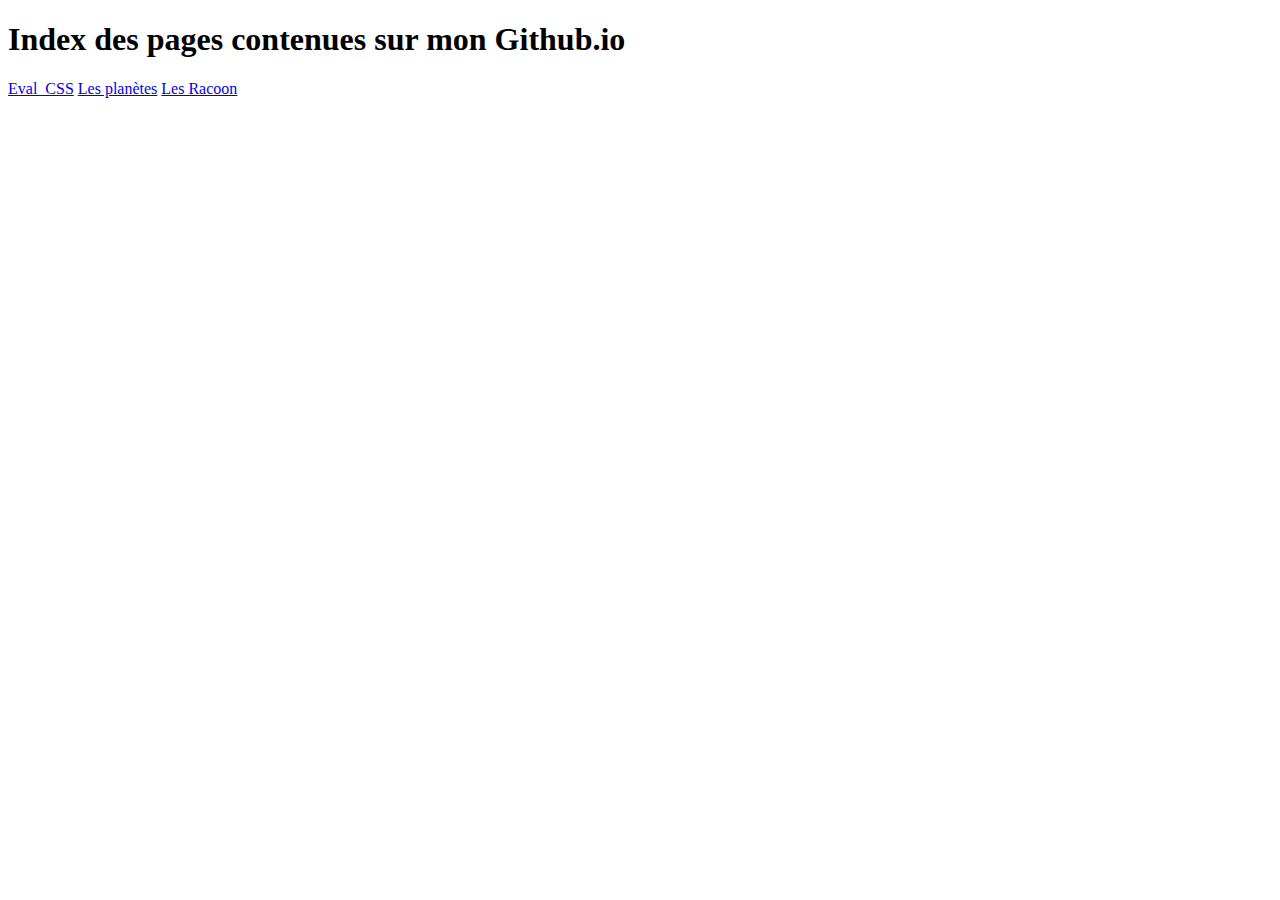
<file: index.html>
<!DOCTYPE html>
<html lang="fr">
<head>
    <meta charset="UTF-8">
    <meta http-equiv="X-UA-Compatible" content="IE=edge">
    <meta name="viewport" content="width=device-width, initial-scale=1.0">
    <meta name="description" content="Index des pages contenues dans github.io">
    <title>Index</title>
</head>
<body>
    <h1>Index des pages contenues sur mon Github.io</h1>
    <a href="./Eval_CSS/index.html">Eval_CSS</a>
    <a href="./Integration_maquette_temp/index.html">Les planètes</a>
    <a href="./Racoon/index.html">Les Racoon</a>
</body>
</html>
</file>
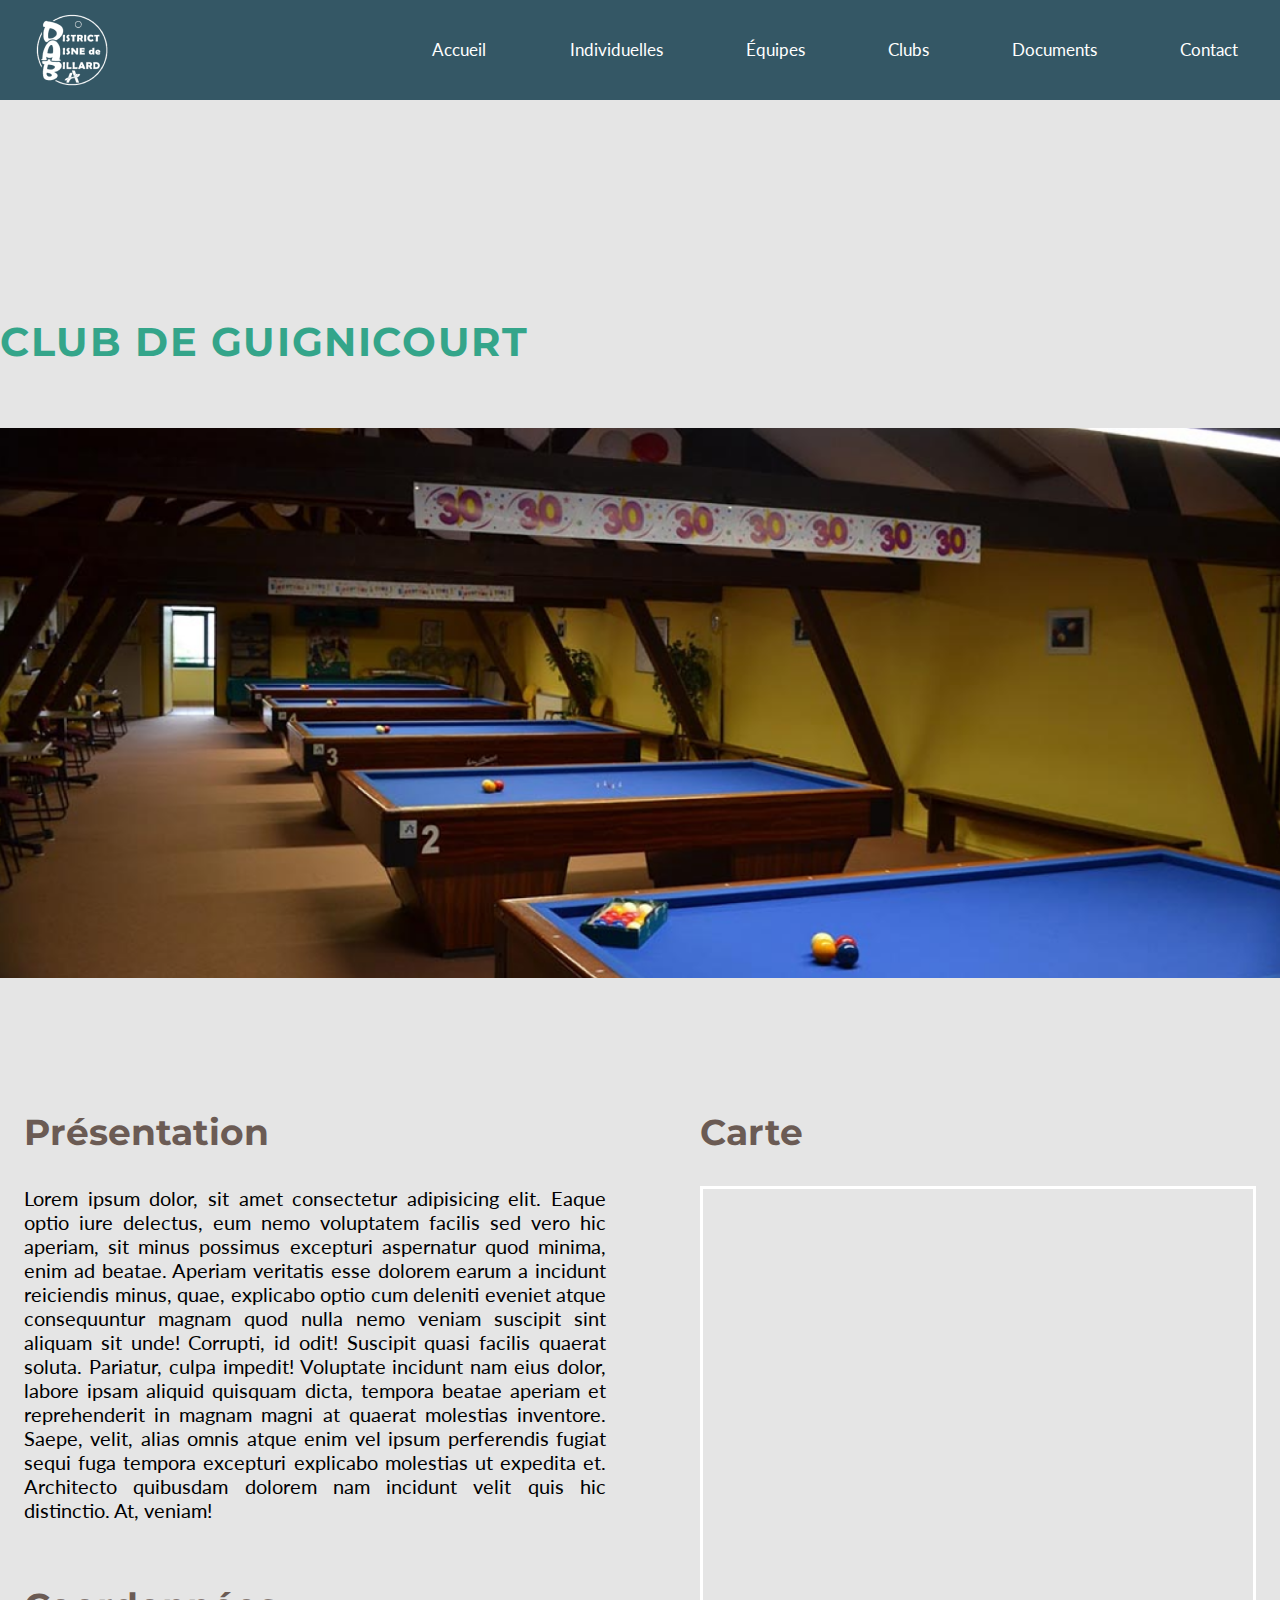
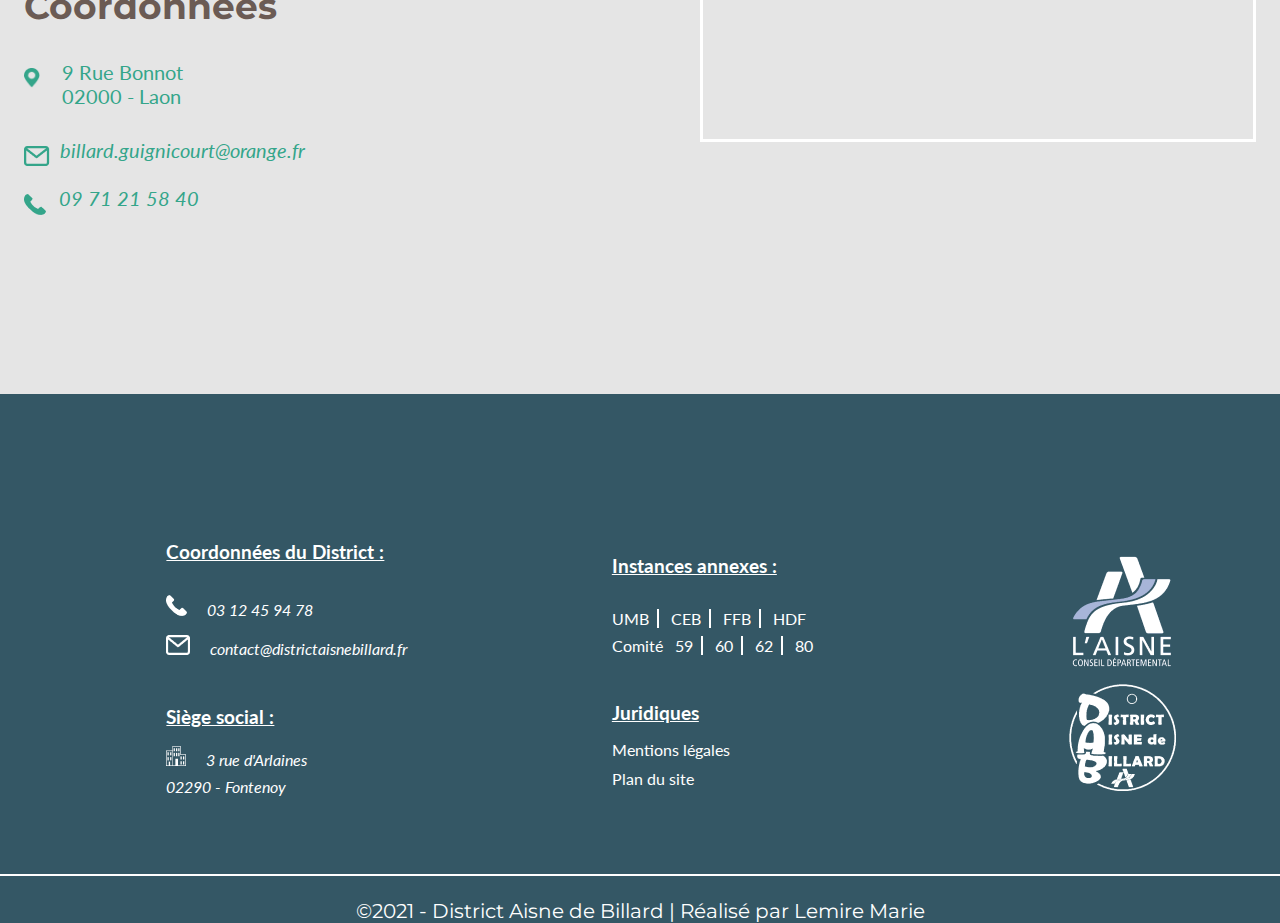
<file: Eval_CSS/index.html>
<!DOCTYPE html>
<html lang="zxx">

<head>
    <meta charset="UTF-8">
    <meta http-equiv="X-UA-Compatible" content="IE=edge">
    <meta name="viewport" content="width=device-width, initial-scale=1.0">
    <meta name="description" content="Intégration de la page sur le District Aisne de Billard">
    <link rel="stylesheet" href="./webfiles/css/style.css">
    <link rel="shortcut icon" href="./src/img/billard.png" type="image/x-icon">
    <title>District&nbsp;Aisne&nbsp;de&nbsp;Billard</title>
</head>

<body>
    <header>
        <div id="header">
            <nav>
                <img src="./src/img/logo.png" loading="lazy" alt="logo du District Aisne de Billard">
                <ul>
                    <li><a href="#Accueil" title="Redirection vers cette page" target="_blank">Accueil</a></li>
                    <li><a href="#Individuelles" title="Redirection vers la page des tables individuelles"
                            target="_blank">Individuelles</a></li>
                    <li><a href="#Equipes" title="Redirection vers la page des tables en équipes"
                            target="_blank">équipes</a></li>
                    <li><a href="#Clubs" title="Redirection vers la page des clubs" target="_blank">clubs</a></li>
                    <li><a href="#Documents" title="Redirection vers la page des documents"
                            target="_blank">documents</a></li>
                    <li><a href="#Contact" title="Redirection vers la page de contact" target="_blank">contact</a></li>
                </ul>
            </nav>
        </div>
    </header>
    <main>
        <div id="content">
            <h1>Club de Guignicourt</h1>
            <img id="billard" src="./src/img/photobillard.png" loading="lazy" alt="photo de la salle de billard">
        </div>
        <div id="info">
            <div id="renseignements">
                <div id="présentation">
                    <h2>Présentation</h2>
                    <p>Lorem ipsum dolor, sit amet consectetur adipisicing elit. Eaque optio iure delectus, eum nemo
                        voluptatem facilis sed vero hic aperiam, sit minus possimus excepturi aspernatur quod minima,
                        enim ad beatae.
                        Aperiam veritatis esse dolorem earum a incidunt reiciendis minus, quae, explicabo optio cum
                        deleniti eveniet atque consequuntur magnam quod nulla nemo veniam suscipit sint aliquam sit
                        unde! Corrupti, id odit!
                        Suscipit quasi facilis quaerat soluta. Pariatur, culpa impedit! Voluptate incidunt nam eius
                        dolor, labore ipsam aliquid quisquam dicta, tempora beatae aperiam et reprehenderit in magnam
                        magni at quaerat molestias inventore.
                        Saepe, velit, alias omnis atque enim vel ipsum perferendis fugiat sequi fuga tempora excepturi
                        explicabo molestias ut expedita et. Architecto quibusdam dolorem nam incidunt velit quis hic
                        distinctio. At, veniam!</p>
                </div>
                <div id="coordonnées">
                    <h2>Coordonnées</h2>
                    <div id="adresse">
                        <img src="./src/img/position.png" loading="lazy" alt="logo de position">
                        <a href="https://goo.gl/maps/9kcDcHAWGxcMi26p8" target="_blank"
                            title="redirection vers l'adresse sur Google map">
                            <p>9 Rue Bonnot</p>
                            <p>02000 - Laon</p>
                        </a>
                    </div>
                    <div id="mail">
                        <img src="./src/img/mail.png" loading="lazy" alt="logo de mail">
                        <address><a href="mailto:billard.guignicourt@orange.fr" title="envoyez-nous un mail">
                                <p>billard.guignicourt@orange.fr</p>
                            </a></address>
                    </div>
                    <div id="tel">
                        <img src="./src/img/tel.png" loading="lazy" alt="logo de téléphone">
                        <address><a href="tel:0971215840" title="appelez-nous ">
                                <p>09 71 21 58 40</p>
                            </a></address>
                    </div>
                </div>
            </div>
            <div id="map">
                <h2>Carte</h2>
                <iframe
                    src="https://www.google.com/maps/embed?pb=!1m18!1m12!1m3!1d2587.5155158600055!2d3.626817599999999!3d49.569164!2m3!1f0!2f0!3f0!3m2!1i1024!2i768!4f13.1!3m3!1m2!1s0x47e84b468bb71609%3A0x9dffcbc1cf0bfb18!2s9%20Rue%20Bonnot%2C%2002000%20Laon!5e0!3m2!1sfr!2sfr!4v1678268583420!5m2!1sfr!2sfr"
                    width="550px" height="550px" style="border: white solid 3px;" allowfullscreen="" loading="lazy"
                    referrerpolicy="no-referrer-when-downgrade"></iframe>
            </div>
        </div>
    </main>
    <footer>
        <div id="footer">
            <div id="contact">
                <h3>Coordonnées du District :</h3>
                <address>
                    <p>
                        <img src="./src/img/telfooter.png" loading="lazy" alt="logo du téléphone">
                        <a href="tel:0312459478" title="appelez le district">03 12 45 94 78</a>
                    </p>
                    <p>
                        <img src="./src/img/mailfooter.png" loading="lazy" alt="logo du mail">
                        <a href="mailto:contact@districtaisnebillard.fr" title="envoyez un mail au district">contact@districtaisnebillard.fr</a>
                    </p>
                </address>
                <h3>Siège social :</h3>
                <address>
                    <img src="./src/img/add.png" loading="lazy" alt="logo de l'adresse">
                    <a href="https://goo.gl/maps/9smAxCCMRRw5zzcu8" title="lien vers cette adresse sur Google Map">3 rue
                        d'Arlaines <p>02290 - Fontenoy</p></a>
                </address>
            </div>
            <div id="annexes">
                <h3>Instances annexes :</h3>
                <div id="instance">
                    <a href="https://www.umb-carom.org/cm.aspx?id=312" target="_blank"
                        title="redirection vers la page d'UMB">UMB</a>
                    <a href="https://www.eurobillard.org/" target="_blank" title="redirection vers la page d'eurobillard">CEB</a>
                    <a href="https://www.ffbillard.com/" target="_blank" title="redirection vers la page ffbillard">FFB</a>
                    <a href="https://www.hdf-billard.fr/" target="_blank" title="redirection vers la page de hdf billard">HDF</a>
                </div>
                <div id="comite">
                    <span>Comité </span>
                    <a href="https://www.hdf-billard.fr/" target="_blank" title="redirection vers la page hdf billard">59</a>
                    <a href="http://comite-oise-de-billard.e-monsite.com/" target="_blank"
                        title="redirection vers la page de comité Oise billard">60</a>
                    <a href="https://www.hdf-billard.fr/" target="_blank" title="redirection vers la page de hdf billard">62</a>
                    <a href="https://somme-billard.fr/" target="_blank" title="redirection vers la page de Somme billard">80</a>
                </div>
                <div id="juridique">
                    <h3>Juridiques</h3>
                    <p><a href="#" target="_blank" title="redirection vers cette page">Mentions légales</a></p>
                    <p><a href="#" target="_blank" title="redirection vers cette page">Plan du site</a></p>
                </div>
            </div>
            <div id="logos_footer">
                <img src="./src/img/aisne.png" loading="lazy" alt="logo de l'Aisne">
                <img src="./src/img/dab.png" loading="lazy" alt="logo du District Aisne de Billard">
            </div>
        </div>
        <div id="integration">
            <p>&copy;2021 - District Aisne de Billard | Réalisé par Lemire Marie </p>
        </div>
    </footer>

</body>

</html>
</file>
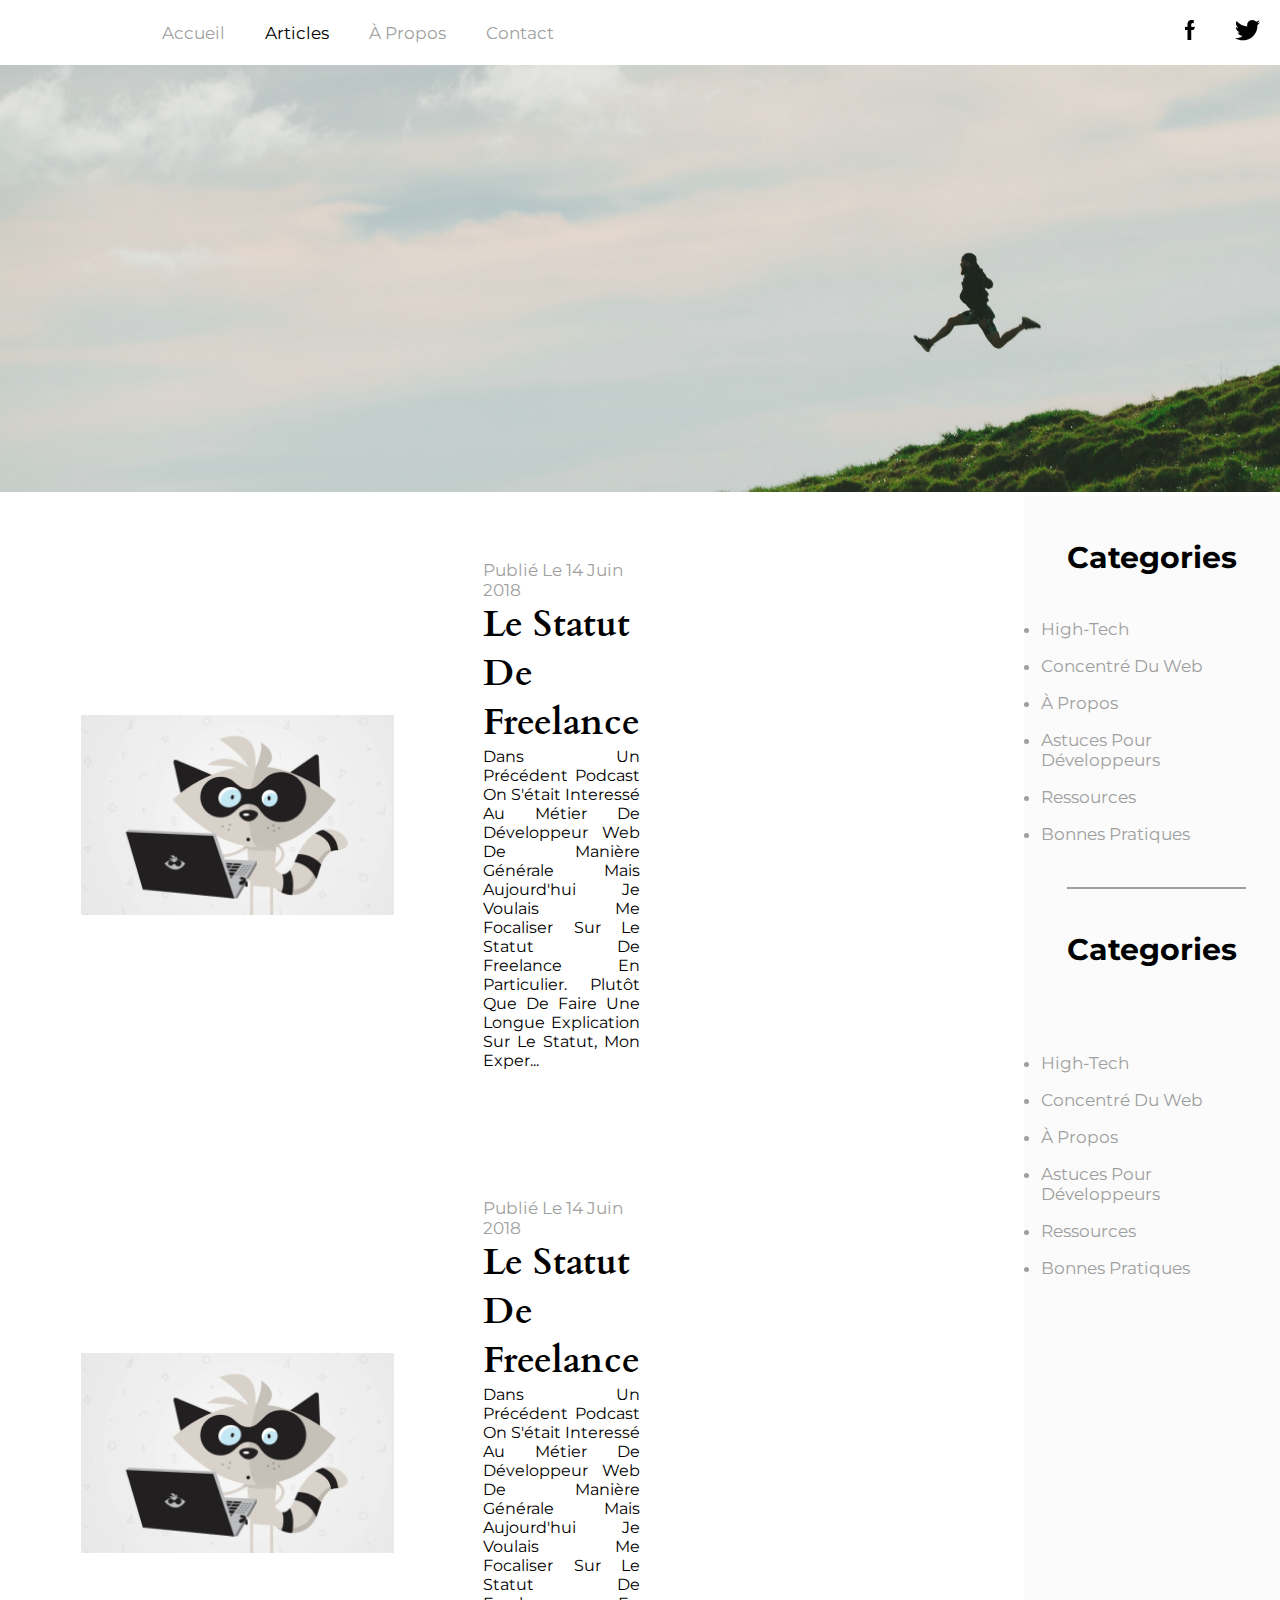
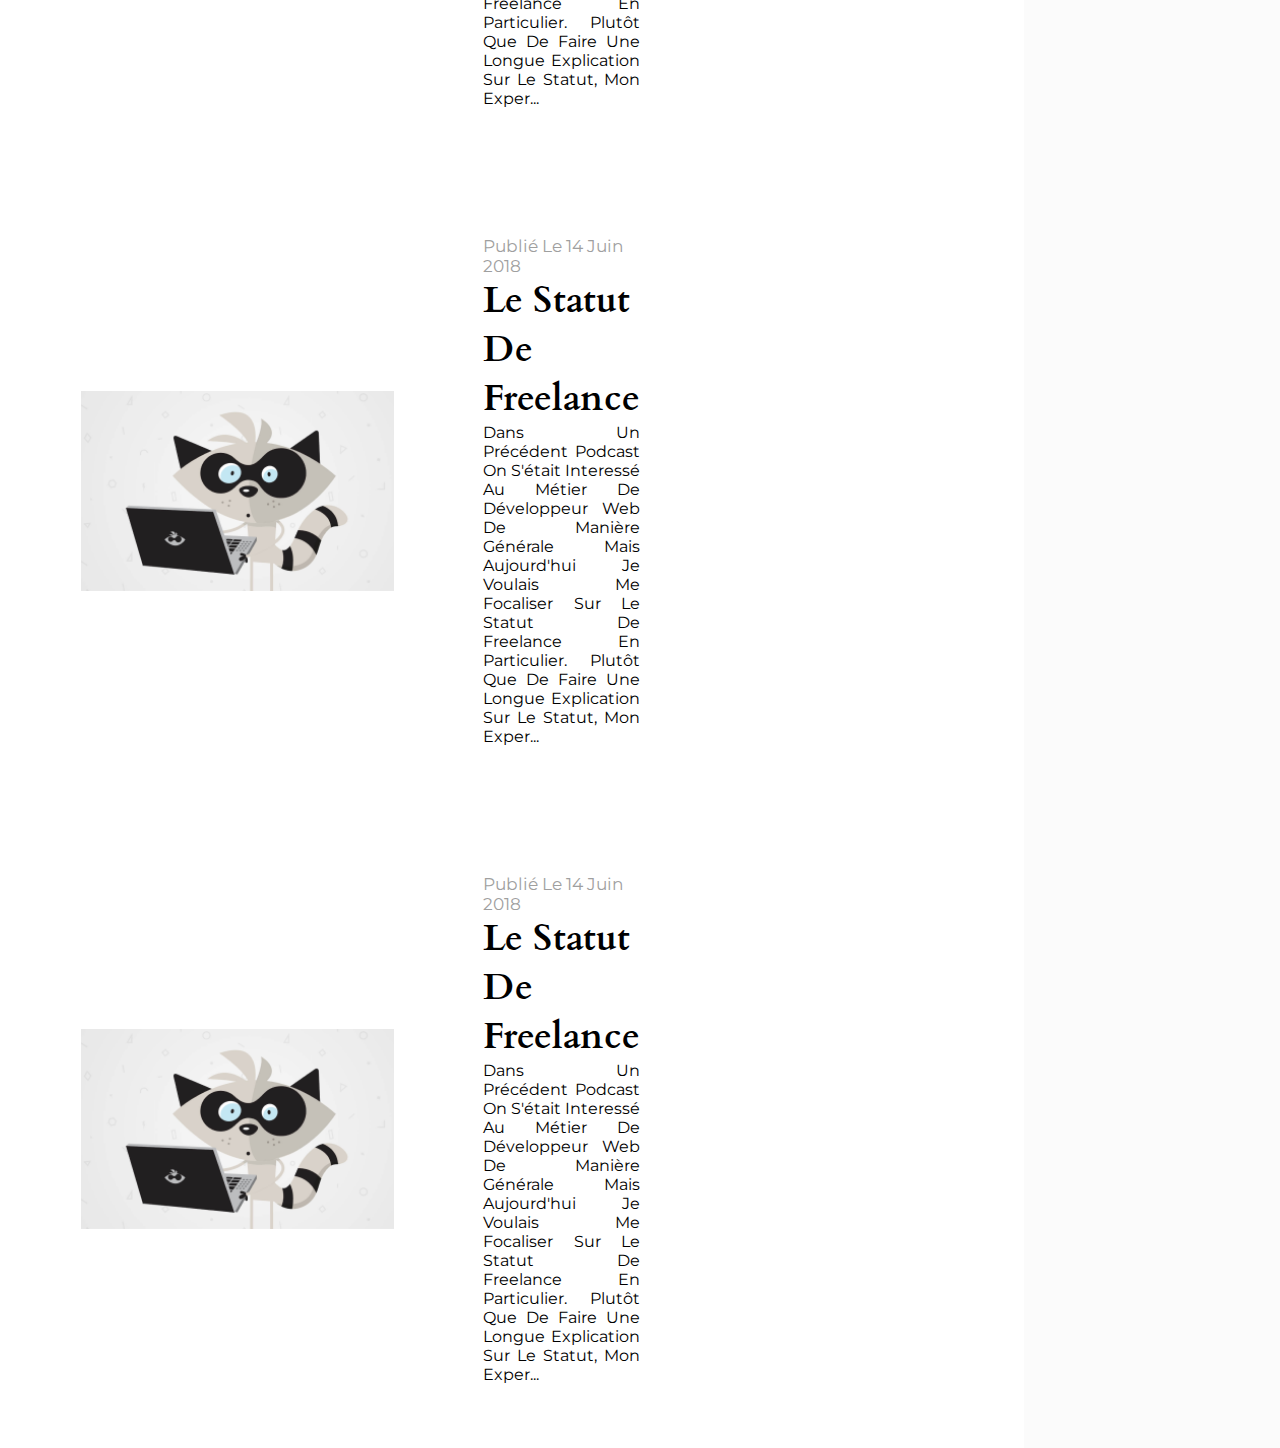
<file: Racoon/index.html>
<!DOCTYPE html>
<html lang="zxx">

<head>
    <meta charset="UTF-8">
    <meta http-equiv="X-UA-Compatible" content="IE=edge">
    <meta name="viewport" content="width=device-width, initial-scale=1.0">
    <meta name="description" content="Integration de la maquette racoon">
    <link rel="stylesheet" href="./webfiles/css/style.css">
    <link rel="shortcut icon" href="./src/img/raccoon.png" type="image/x-icon">
    <title>Racoon</title>
</head>

<body>
    <header>
        <div id="header">
            <nav>
                <ul>
                    <li><a href="#" title="redirection vers la page d'accueil" target="_blank">accueil</a></li>
                    <li><a id="article" href="#" title="redirection vers cette page">articles</a></li>
                    <li><a href="#" title="redirection vers la page à propos" target="_blank">à propos</a></li>
                    <li><a href="#" title="redirection vers la page de contact" target="_blank">contact</a></li>
                </ul>
            </nav>
            <div id="resaux">
                <ul>
                    <li><a href="https://fr-fr.facebook.com/" target="_blank" title="redirection vers facebook"><img
                                src="./src/img/fb.png" alt="logo de facebook"></a></li>
                    <li><a href="https://www.twitter.com" target="_blank" title="redirection vers twitter"><img
                                src="./src/img/twitter.png" alt="logo de twitter"></a></li>
                </ul>
            </div>
        </div>
        <div class="image">
            <img src="./src/img/header.png" alt="image d'une personne qui court dans la nature">
        </div>
    </header>
    <main>
        <aside>
            <div id="aside_1">
                <h2>categories</h2>
                <ul>
                    <li>high-tech</li>
                    <li>concentré du Web</li>
                    <li>à propos</li>
                    <li>astuces pour développeurs</li>
                    <li>ressources</li>
                    <li>bonnes pratiques</li>
                </ul>
            </div>
            <div id="aside_2">
                <h2>categories</h2>
                <ul>
                    <li>high-tech</li>
                    <li>concentré du Web</li>
                    <li>à propos</li>
                    <li>astuces pour développeurs</li>
                    <li>ressources</li>
                    <li>bonnes pratiques</li>
                </ul>
            </div> 
        </aside>
        <div>

            <article>
                <img src="./src/img/article.png" alt="dessin d'un raton laveur">
                <div class="article">
                    <time datetime="2018-06-14">Publié le 14 juin 2018</time>
                    <h1>Le statut de Freelance</h1>
                    <p>Dans un précédent podcast on s'était interessé au métier de développeur web de manière générale
                        mais
                        aujourd'hui je voulais me focaliser sur le statut de freelance en particulier. Plutôt que de
                        faire une
                        longue explication sur le statut, mon exper...</p>
                </div>
            </article>


            <article>
                <img src="./src/img/article.png" alt="dessin d'un raton laveur">
                <div class="article">
                    <time datetime="2018-06-14">Publié le 14 juin 2018</time>
                    <h1>Le statut de Freelance</h1>
                    <p>Dans un précédent podcast on s'était interessé au métier de développeur web de manière générale
                        mais
                        aujourd'hui je voulais me focaliser sur le statut de freelance en particulier. Plutôt que de
                        faire une
                        longue explication sur le statut, mon exper...</p>
                </div>
            </article>


            <article>
                <img src="./src/img/article.png" alt="dessin d'un raton laveur">
                <div class="article">
                    <time datetime="2018-06-14">Publié le 14 juin 2018</time>
                    <h1>Le statut de Freelance</h1>
                    <p>Dans un précédent podcast on s'était interessé au métier de développeur web de manière générale
                        mais
                        aujourd'hui je voulais me focaliser sur le statut de freelance en particulier. Plutôt que de
                        faire une
                        longue explication sur le statut, mon exper...</p>
                </div>
            </article>


            <article>
                <img src="./src/img/article.png" alt="dessin d'un raton laveur">
                <div class="article">
                    <time datetime="2018-06-14">Publié le 14 juin 2018</time>
                    <h1>Le statut de Freelance</h1>
                    <p>Dans un précédent podcast on s'était interessé au métier de développeur web de manière générale
                        mais
                        aujourd'hui je voulais me focaliser sur le statut de freelance en particulier. Plutôt que de
                        faire une
                        longue explication sur le statut, mon exper...</p>
                </div>
            </article>
        </div>
    </main>

</body>

</html>
</file>
<file: Eval_CSS/webfiles/css/style.css>
@import url("https://fonts.googleapis.com/css2?family=Lato:ital,wght@0,100;0,300;0,400;0,700;0,900;1,100;1,300;1,400;1,700;1,900&display=swap");
@import url('https://fonts.googleapis.com/css2?family=Montserrat:ital,wght@0,100;0,200;0,300;0,400;0,500;0,600;0,700;0,800;0,900;1,100;1,200;1,300;1,400;1,500;1,600;1,700;1,800;1,900&family=Roboto:ital,wght@0,100;0,300;0,400;0,500;0,700;0,900;1,100;1,300;1,400;1,500;1,700;1,900&display=swap');

* {
    margin: 0;
    padding: 0;
}

body {
    font-size: 16px;
    font-family: 'Montserrat', sans-serif;
    font-family: "Lato" , sans-serif;
    background-color: #E5E5E5;
}



/*header*/
    
#header {
    background-color: #345765; 
    font-size: 1.25rem; 
    font-weight: 400;
    line-height: 1rem;
    font-family: "Lato" , sans-serif;
 
}

#header nav {
    max-width: 1400px;
    margin: auto;
    display: flex;
    justify-content: space-between;
    align-items: center;
    text-transform: capitalize;
}

#header nav img {
    width: 124px;
    height: 80px;
    margin: 10px;
}

#header ul {
    display: flex;
    font-size: 1.063rem;
}

#header li {
    list-style: none;
    text-align: center;
}

#header li a {
    color: rgba(255, 255, 255, 1);
    display: block;
    text-decoration: none;
    padding: 2.6rem;
}

#header li a:hover {
    text-decoration: underline;
}

/*main*/
main #content {
    display: flex;
    margin: auto;
    flex-direction: column;
    max-width: 1400px;
}

main h1 {
    color: #34A58A;
    font-size: 2.5rem;
    font-weight: 700;
    font-family: "Montserrat" , sans-serif;
    line-height: 3.75rem;
    letter-spacing: 0.1rem;
    margin-top: 13.25rem;
    margin-bottom: 3.5rem;
    text-transform: uppercase;
}

main #billard {
    margin: auto;
    max-width:1400px;
    margin-bottom: 7rem;
    height: 550px;
    width: 100%;
    object-fit: cover;
}

main #info {
    display: flex;
    margin: 1.5rem;
    max-width: 1400px;
}
main #info h2 {
    color: #6B5B54;
    font-size: 2.25rem;
    font-family: "Montserrat" , sans-serif;
    line-height: 2.25rem;
    padding-bottom: 2.25rem;
}

main #renseignements p {
    font-size: 1.25rem;
    font-family: "Lato" , sans-serif;
    text-align: justify;
}

main #coordonnées  {
    margin-top: 4.125rem; 
    margin-bottom: 9.68rem;  
}

main #coordonnées a {
    color: #34A58A;
    display: block;
    text-decoration: none;
}

#coordonnées address {
    font-family: "Lato";
}

main #coordonnées a:hover {
    text-decoration: underline;
}

main #coordonnées #adresse {
    display: flex;
    padding-bottom: 1.875rem;
}

#coordonnées img{
    align-items: center;
    padding-top: 0.5rem;
}
#coordonnées #adresse p {
    padding-left: 1.375rem;
}

main #coordonnées #mail {
    display: flex;
    padding-bottom: 1.25rem;
}

#coordonnées #mail p {
    padding-left: 0.625rem;
}

main #coordonnées #tel {
    display: flex;
}

#coordonnées #tel p {
    padding-left: 0.813rem;
}

main #adresse img {
    max-height: fit-content;  
    width: 16px;
    height: 20px; 
}
main #map {
    margin-left: 5.875rem;
}

/*footer*/

footer {
    background-color: #345765;
}

#footer {
    display: flex;
    max-width: 1400px;
    margin-left: 13%;
    align-items: center;
    color: white;
    padding-top: 9.188rem;
    padding-bottom: 3.875rem;
}

#footer h3 {
    text-decoration: underline;
}

#footer h3:nth-of-type(2) {
    padding-top: 2rem;
    padding-bottom: 1.125rem;
}

#footer a {
    text-decoration: none;
    color: white;
    font-family: "Lato";
}

#footer a:hover {
    text-decoration: underline;
}

#contact {
    width: 40%;
    margin: auto;
}

#contact h3:first-of-type {
    padding-bottom: 2rem;
}

#contact img {
    margin-right: 1rem;
}
#contact p {
    padding-bottom: 1rem;
    font-family: "Lato";
}

#contact address:last-of-type p {
    padding-top: 0.5rem;
}

#annexes {
    width: 40%;
    margin: auto;
}

#annexes #instance {
    padding-top: 2rem;
    padding-bottom: 0.5rem;
    
}

#annexes #instance a {
    border-right: white solid 2px;
    padding-right: 0.5rem;
    padding-left: 0.5rem;  
    font-family: "Lato"; 
}

#annexes #instance a:hover {
    text-decoration: underline;
}

#annexes #instance a:last-of-type {
    border-right: none;
}

#annexes #instance a:first-of-type {
    padding-left: 0;
}

#annexes #comite span {
    padding-top: 0.5rem;
}

#annexes #comite a {
    border-right: white solid 2px;
    padding-right: 0.5rem;
    padding-left: 0.5rem;
    font-family: "Lato";
}

#annexes #comite a:hover {
    text-decoration: underline;
}

#annexes #comite a:last-of-type {
    border-right: none;
}

#annexes #juridique h3 {
    padding-top: 2.937rem;
    padding-bottom: 1rem;
}
#annexes #juridique a {
    display: block;
    font-family: "Lato";
}

#annexes #juridique a:first-of-type {
    padding-bottom: 0.625rem;
}

#annexes #juridique a:hover {
    text-decoration: underline;
}

#logos_footer {
    width: 20%;
}
#logos_footer img {
    display: block;
    margin: 0.5rem;
}

#integration {
    color: white;
    font-family: "Montserrat" , sans-serif;
    font-size: 1.25rem;
    text-align: center;
    border-top: white solid 2px;
    padding-top: 1.438rem;
    margin: auto;
    padding-bottom: 1.25;
}



@media screen and (min-width: 768px) and (max-width: 1024px) {

    /*header*/

    #header nav {
        min-width: none;
        max-width: 1024px;
    }

    #header nav img {
        width: 90px;
        height: 60px;
        margin: 7px;
    }

    #header nav li {
        display: none;
    }

    #header nav ul {
        position: relative;
        width: 50px;
        height: 20px;
        border-top: 3px solid white;
        border-bottom: 3px solid white;
        margin-right: 1rem;
    }

    #header nav ul::after {
        content: "";
        top: 50%;
        height: 3px;
        background-color: white;
        width: 100%;
        position: absolute;    
        transform: translateY(-50%);
        margin-right: 1rem;
    }

    /*main*/

    main {
        margin: auto;
    }

    main h1 {
        margin-top: 5rem;
        margin-left: 1.5rem;
    }

    main #billard {
        width: 100%;
        margin-bottom: 3rem;
    }

    main #info {
        display: block;
    }

    main #présentation {
        margin-left: 3rem;
        margin-right: 3rem;
        text-align: justify;
    }

    main #coordonnées  {
        margin-top: 3rem;
        margin-bottom: 1rem;    
        margin-left: 3rem;
    }

    main #map {
        margin: 3rem;
        max-width: 100%;
    }

    main #map iframe {
        max-width: 100%;
        max-height: 100%;
        margin-left: 5rem;
    }
    
    /*footer*/

    #footer {
        flex-direction: column;
        padding-top: 3rem;
        text-align: center;
        margin: auto;
    }
}

@media screen and (min-width:320px) and (max-width: 768px) {

    /*header*/

    #header nav {
        min-width: none;
        max-width: 768px;
    }

    #header nav img {
        width: 90px;
        height: 60px;
        margin: 7px;
    }

    #header nav li {
        display: none;
    }

    #header nav ul {
        position: relative;
        width: 50px;
        height: 20px;
        border-top: 3px solid white;
        border-bottom: 3px solid white;
        margin-right: 1rem;
    }

    #header nav ul::after {
        content: "";
        top: 50%;
        height: 3px;
        background-color: white;
        width: 100%;
        position: absolute;    
        transform: translateY(-50%);
        margin-right: 1rem;
    }

    /*main*/

    main {
        margin: auto;
    }

    main h1 {
        margin-top: 5rem;
        margin-left: 1.5rem;
    }

    main #billard {
        width: 100%;
        margin-bottom: 3rem;
    }

    main #info {
        display: block;
    }

    main #présentation {
        margin-left: 3rem;
        margin-right: 3rem;
        text-align: justify;
    }

    main #coordonnées  {
        margin-top: 3rem;
        margin-bottom: 1rem;    
        margin-left: 3rem;
    }

    main #map {
        margin: 2.5rem;
        max-width: 100%;
    }

    main #map iframe {
        max-width: 100%;
        max-height: auto;
        max-height: 100%;
    }
    
    /*footer*/

    #footer {
        flex-direction: column;
        padding-top: 3rem;
        text-align: center;
        margin: auto;
    }
}
</file>
<file: Racoon/webfiles/css/style.css>
@import url("https://fonts.googleapis.com/css2?family=Montserrat:ital,wght@0,300;0,400;0,500;0,600;0,700;0,800;0,900;1,200;1,300;1,400;1,500;1,600;1,700;1,800;1,900&display=swap");
@import url("https://fonts.googleapis.com/css2?family=Cardo:ital,wght@0,400;0,700;1,400&family=Montserrat:ital,wght@0,300;0,400;0,500;0,600;0,700;0,800;0,900;1,200;1,300;1,400;1,500;1,600;1,700;1,800;1,900&display=swap");
* {
    margin: 0;
    padding: 0;
}

body {
    font-size: 16px;
    text-transform: capitalize;
}
header {
    font-family: 'Montserrat', sans-serif;
    font-size: 1.062rem;
}

#header {
    display: flex;
    justify-content: space-between;
    margin: auto;
    align-items: center;
}

#header nav ul:first-of-type {
    display: flex;
    margin-left: 8.875rem;
}

header li {
    list-style: none;    
}

#header li a {
    display: block;
    text-align: center;
    color: #9f9f9f;
    text-decoration: none;
    padding: 1.25rem;
}

header li #article {
    color: black;   
}

header div ul {
    display: flex;
}

header #reseaux img:first-of-type {
    width: 10px;
    height: 20px;
}

header #reseaux img:last-of-type {
    width: 25px;
    height: 20px;
}

header .image {
    width: 100%;
}

main {
    display: flex;
    flex-direction: row-reverse;
}

main aside {
    background-color: #FBFBFB;
    width: 20%;
}

main aside h2 {
    font-family: "Montserrat",sans-serif;
    font-size: 1.875rem;
    color: black;
    margin: 2.688rem;
}

main aside li{
    color: #9f9f9f;
    font-family: "Montserrat",sans-serif;
    font-size: 1.063rem;
    margin: 1.063rem;
}

main #aside_2 h2 {
    width: 70%;
    padding-top: 2.625rem;
    padding-bottom: 2.625rem;
    border-top: #9f9f9f solid 2px;
}

main article {
    display: flex;
    align-items: center;
}

main .article {
    flex-direction: column;
    margin: 4rem;
    padding-right: 20rem;
    padding-left: 1.563rem;
    max-width: 1040px;
}

main article img {
    margin-left: 16.25rem;
    max-width: 360px;
    height: 200px;   
}

main article time {
    color: #9f9f9f;
    font-family: "Montserrat",sans-serif;
    font-size: 1.063rem;
}

main article h1 {
    font-family: "Cardo", sans-serif;
    font-size: 2.25rem;
}

main .article p {
    text-align: justify;
    font-family: "Montserrat", sans-serif;
    font-size: 1rem;
}

@media screen and (min-width: 320px) and (max-width:768px) {

    header img {
        max-width: 768px;
        width: 100%;
    }

    main  {
        max-width: 768px ;
        flex-direction: column-reverse;
    }

    main article img {
        margin-left: 3rem;
        object-fit: cover;
    }

    main .article {
        padding-right: 0;
        margin: 2rem;
    }

    main aside {
        display: flex;
        align-items: center;
        margin-left: 5rem;
        color: #9f9f9f;
    }

  
    main #aside_2 h2 {
        border-top: none;
        margin: 1rem;
    }
    
    main #aside_2 {
        border-left: solid 2px #9f9f9f;
        padding-left: 3rem;
        height: 50%;
    }
    
}

@media screen and (max-width:320px) {

    header .image {
        width: 320px;
        object-fit: cover;
    }

    #header {
       flex-direction: column; 
    }

    main {
        max-width: 320px;
    }

    main aside {
        display: flex;
        align-items: flex-end;
        background-color: #FBFBFB;;
        color: #9f9f9f;
        flex-direction: column-reverse;
    }

    main #aside_2 h2 {
        border-top: none;
    }

    main article {
        margin: 0;
        flex-direction: column;
    }
}
</file>
